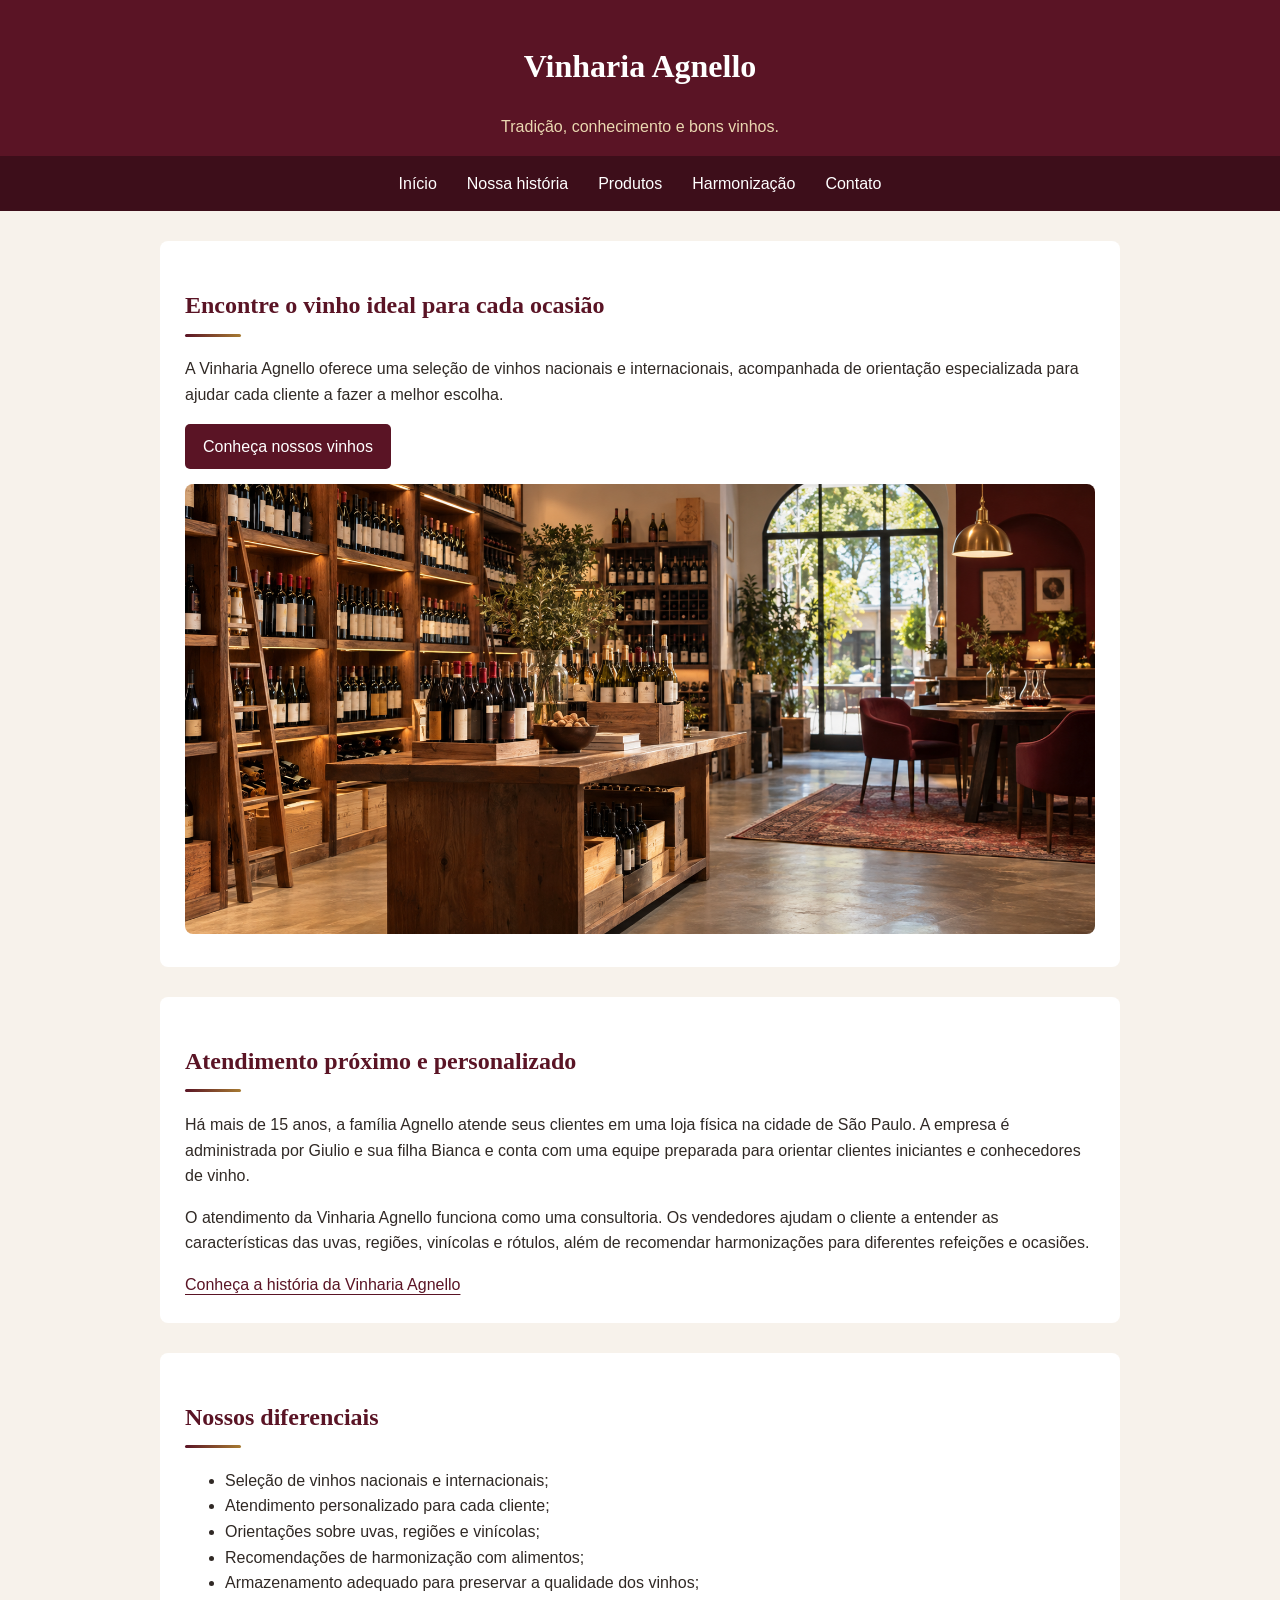
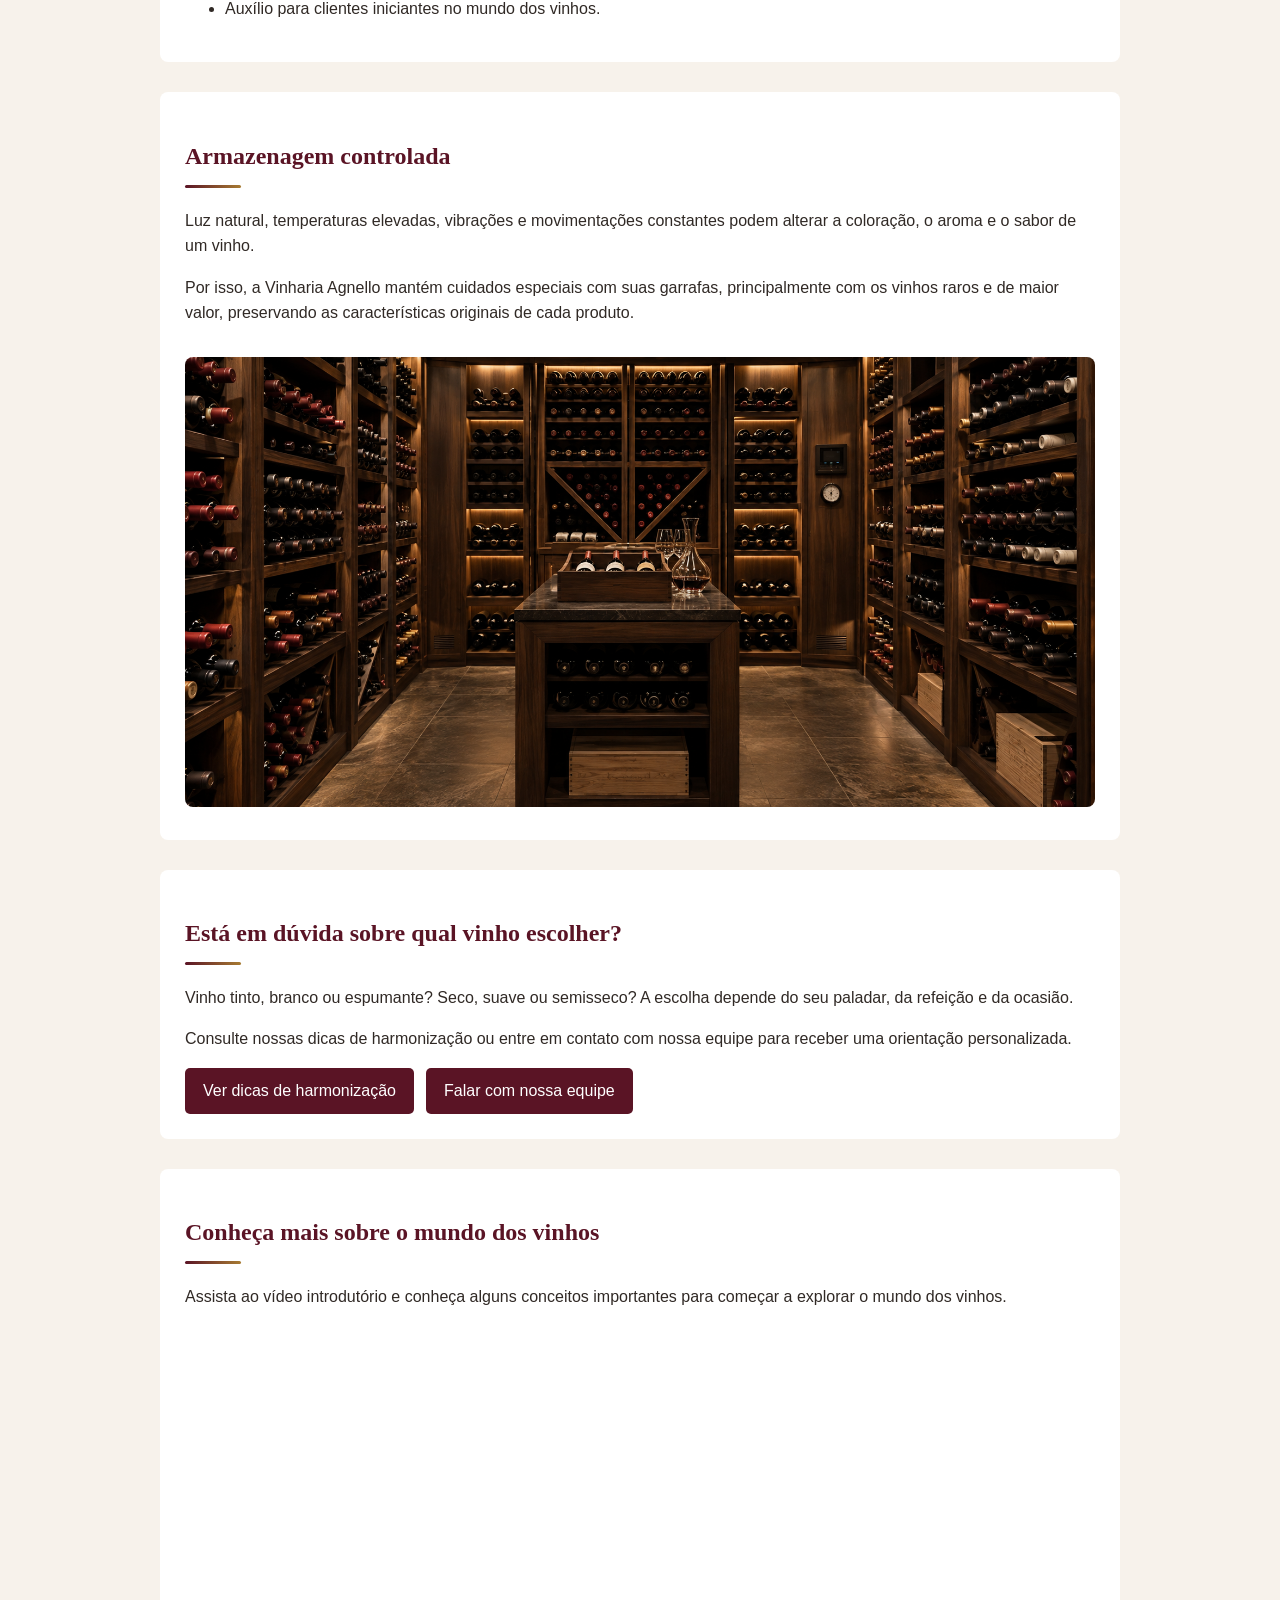
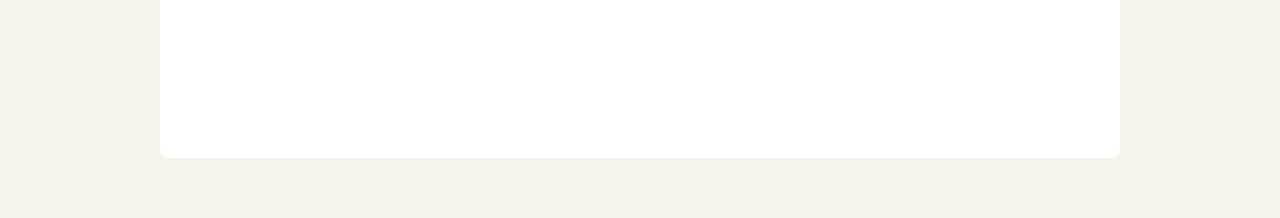
<file: index.html>
<!DOCTYPE html>
<html lang="pt-BR">
<head>
    <meta charset="UTF-8">
    <meta name="viewport" content="width=device-width, initial-scale=1.0">
    <title>Conheça a Vinharia Agnello, seus vinhos, sua história e dicas de harmonização.</title>
    <link rel="stylesheet" href="./src/css/style.css">
</head>
<body>

    <!-- Cabeçalho da página -->
    <header>
        <div class="cabecalho">
            <h1>Vinharia Agnello</h1>

            <p>Tradição, conhecimento e bons vinhos.</p>
        </div>

        <!-- Menu principal -->
        <nav aria-label="Navegação principal">
            <ul class="menu">
                <li>
                    <a href="./index.html">Início</a>
                </li>

                <li>
                    <a href="./src/pages/historia.html">Nossa história</a>
                </li>

                <li>
                    <a href="./src/pages/produtos.html">Produtos</a>
                </li>

                <li>
                    <a href="./src/pages/harmonizacao.html">Harmonização</a>
                </li>

                <li>
                    <a href="./src/pages/contato.html">Contato</a>
                </li>
            </ul>
        </nav>
    </header>

    <!-- Conteúdo principal -->
    <main>

        <!-- Apresentação da vinharia -->
        <section id="apresentacao">
            <div class="conteudo-apresentacao">
                <h2>Encontre o vinho ideal para cada ocasião</h2>

                <p>
                    A Vinharia Agnello oferece uma seleção de vinhos nacionais
                    e internacionais, acompanhada de orientação especializada
                    para ajudar cada cliente a fazer a melhor escolha.
                </p>

                <a
                    class="botao"
                    href="./src/pages/produtos.html"
                >
                    Conheça nossos vinhos
                </a>
            </div>

            <img
                src="./src/assets/imgs/vinharia.jpg"
                alt="Interior de uma vinharia com garrafas organizadas em prateleiras"
            >
        </section>

        <!-- Informações sobre a empresa -->
        <section id="sobre">
            <h2>Atendimento próximo e personalizado</h2>

            <p>
                Há mais de 15 anos, a família Agnello atende seus clientes em
                uma loja física na cidade de São Paulo. A empresa é administrada
                por Giulio e sua filha Bianca e conta com uma equipe preparada
                para orientar clientes iniciantes e conhecedores de vinho.
            </p>

            <p>
                O atendimento da Vinharia Agnello funciona como uma consultoria.
                Os vendedores ajudam o cliente a entender as características
                das uvas, regiões, vinícolas e rótulos, além de recomendar
                harmonizações para diferentes refeições e ocasiões.
            </p>

            <a href="./src/pages/historia.html">
                Conheça a história da Vinharia Agnello
            </a>
        </section>

        <!-- Diferenciais da empresa -->
        <section id="diferenciais">
            <h2>Nossos diferenciais</h2>

            <ul class="lista-diferenciais">
                <li>
                    Seleção de vinhos nacionais e internacionais;
                </li>
                <li>
                    Atendimento personalizado para cada cliente;
                </li>
                <li>
                    Orientações sobre uvas, regiões e vinícolas;
                </li>
                <li>
                    Recomendações de harmonização com alimentos;
                </li>
                <li>
                    Armazenamento adequado para preservar a qualidade dos vinhos;
                </li>
                <li>
                    Auxílio para clientes iniciantes no mundo dos vinhos.
                </li>
            </ul>
        </section>

        <!-- Armazenamento dos vinhos -->
        <section id="armazenamento">
            <div class="conteudo-armazenamento">
                <h2>Armazenagem controlada</h2>

                <p>
                    Luz natural, temperaturas elevadas, vibrações e movimentações
                    constantes podem alterar a coloração, o aroma e o sabor de
                    um vinho.
                </p>

                <p>
                    Por isso, a Vinharia Agnello mantém cuidados especiais com
                    suas garrafas, principalmente com os vinhos raros e de maior
                    valor, preservando as características originais de cada
                    produto.
                </p>
            </div>

            <img
                src="./src/assets/imgs/armazenamento.jpg"
                alt="Garrafas de vinho armazenadas adequadamente em uma adega"
            >
        </section>

        <!-- Orientacao para o cliente -->
        <section id="orientacao">
            <h2>Está em dúvida sobre qual vinho escolher?</h2>

            <p>
                Vinho tinto, branco ou espumante? Seco, suave ou semisseco?
                A escolha depende do seu paladar, da refeição e da ocasião.
            </p>

            <p>
                Consulte nossas dicas de harmonização ou entre em contato
                com nossa equipe para receber uma orientação personalizada.
            </p>

            <div class="acoes">
                <a
                    class="botao"
                    href="./src/pages/harmonizacao.html"
                >
                    Ver dicas de harmonização
                </a>

                <a
                    class="botao"
                    href="./src/pages/contato.html"
                >
                    Falar com nossa equipe
                </a>
            </div>
        </section>

        <!-- Conteúdo em video -->
        <section id="video">
            <h2>Conheça mais sobre o mundo dos vinhos</h2>

            <p>
                Assista ao vídeo introdutório e conheça alguns conceitos
                importantes para começar a explorar o mundo dos vinhos.
            </p>

            <div class="video-responsivo">
               <iframe
                    width="560"
                    height="315"
                    src="https://www.youtube.com/embed/TY8hSonZpUQ?si=pgVKLFmZh_fk3B99"
                    title="Vídeo sobre o mundo dos vinhos"
                    allow="accelerometer; autoplay; clipboard-write; encrypted-media; gyroscope; picture-in-picture; web-share"
                    referrerpolicy="strict-origin-when-cross-origin"
                    allowfullscreen>
                </iframe>
            </div>
        </section>

    </main>

</body>


</html>
</file>
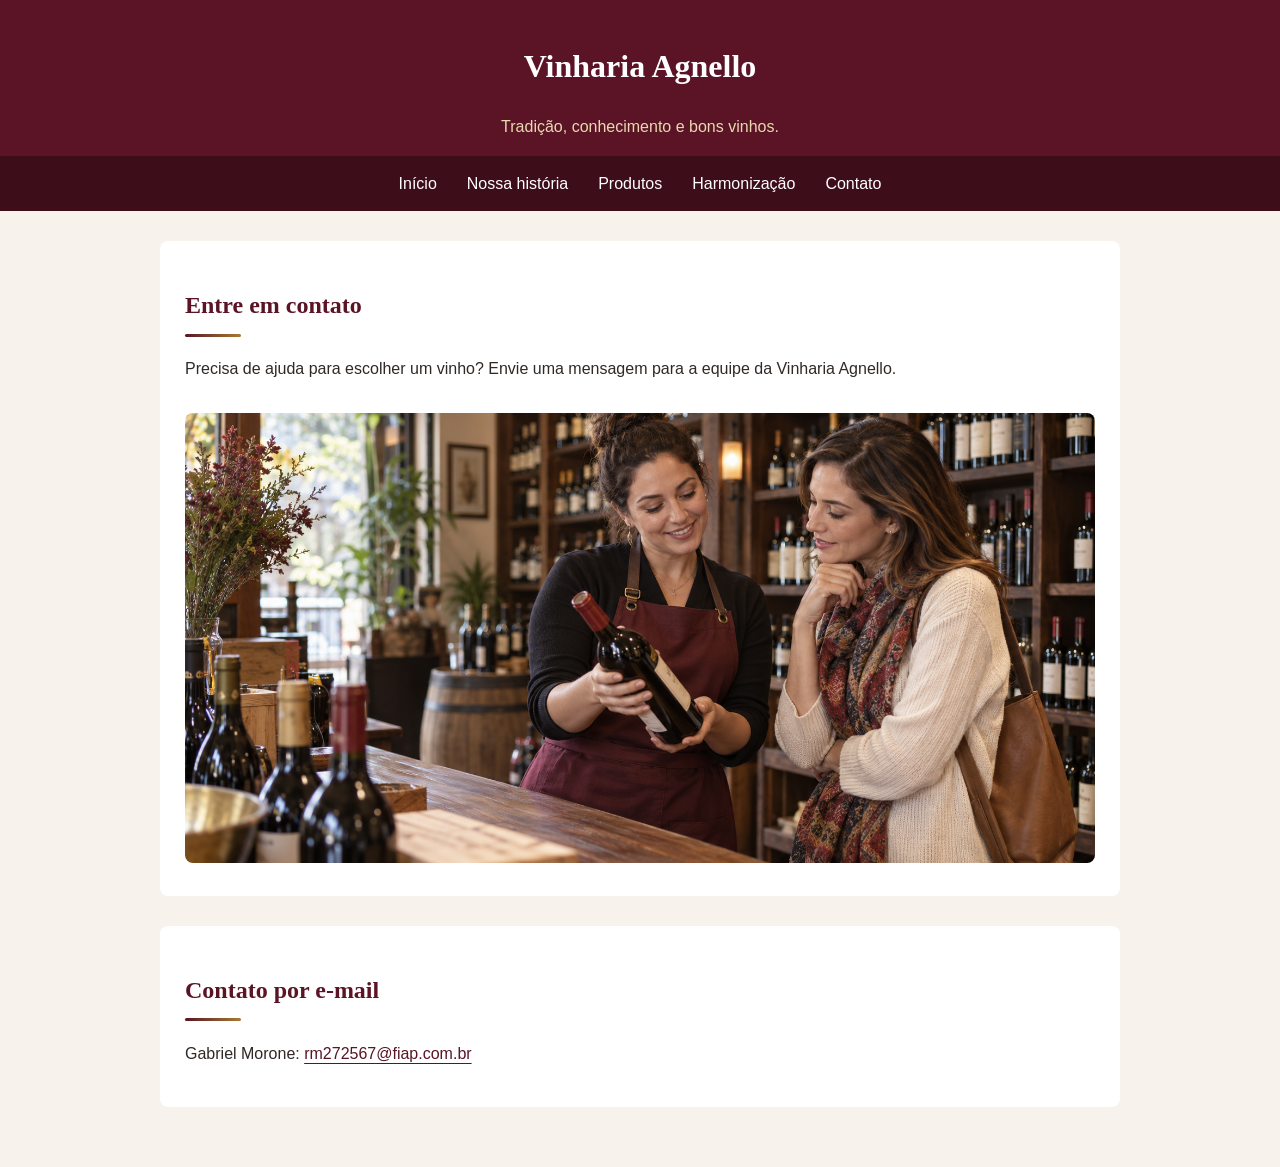
<file: src/pages/contato.html>
<!DOCTYPE html>
<html lang="pt-BR">
<head>
    <meta charset="UTF-8">
    <meta name="viewport" content="width=device-width, initial-scale=1.0">
    <title>Vinharia Agnello | Contato</title>
    <link rel="stylesheet" href="../css/style.css">
</head>
<body>

    <header>
        <div class="cabecalho">
            <h1>Vinharia Agnello</h1>

            <p>Tradição, conhecimento e bons vinhos.</p>
        </div>

        <nav aria-label="Navegação principal">
            <ul class="menu">
                <li>
                    <a href="../../index.html">Início</a>
                </li>

                <li>
                    <a href="./historia.html">Nossa história</a>
                </li>

                <li>
                    <a href="./produtos.html">Produtos</a>
                </li>

                <li>
                    <a href="./harmonizacao.html">Harmonização</a>
                </li>

                <li>
                    <a href="./contato.html">Contato</a>
                </li>
            </ul>
        </nav>
    </header>

    <main>

        <section id="apresentacao-contato">
            <h2>Entre em contato</h2>

            <p>
                Precisa de ajuda para escolher um vinho? Envie uma mensagem
                para a equipe da Vinharia Agnello.
            </p>

            <img
                src="../assets/imgs/contato.jpg"
                alt="Atendente de uma vinharia auxiliando uma cliente"
            >

        </section>
        <section id="email-contato">
    <h2>Contato por e-mail</h2>

    <p>
        Gabriel Morone:
        <a href="mailto:rm575867@fiap.com.br">
            rm272567@fiap.com.br
        </a>
    </p>
</section>

    </main>

</body>
</html>
</file>
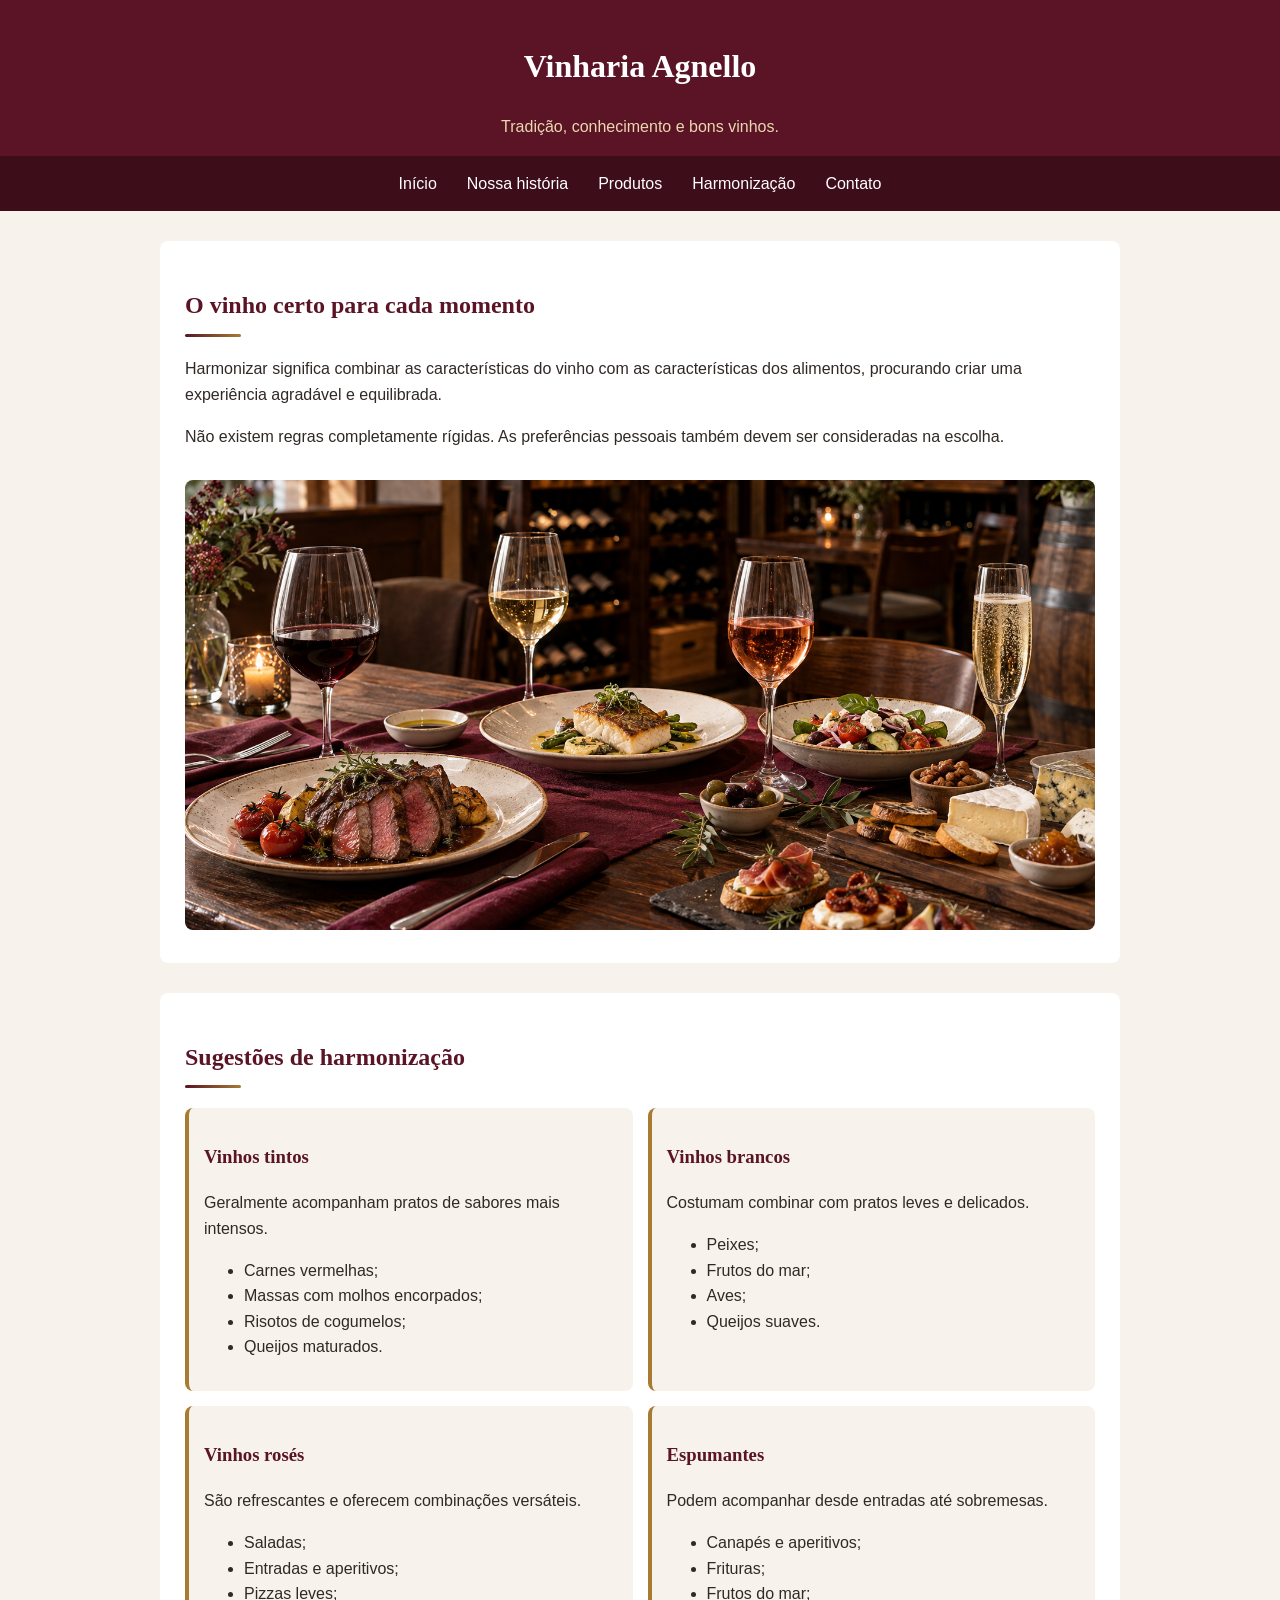
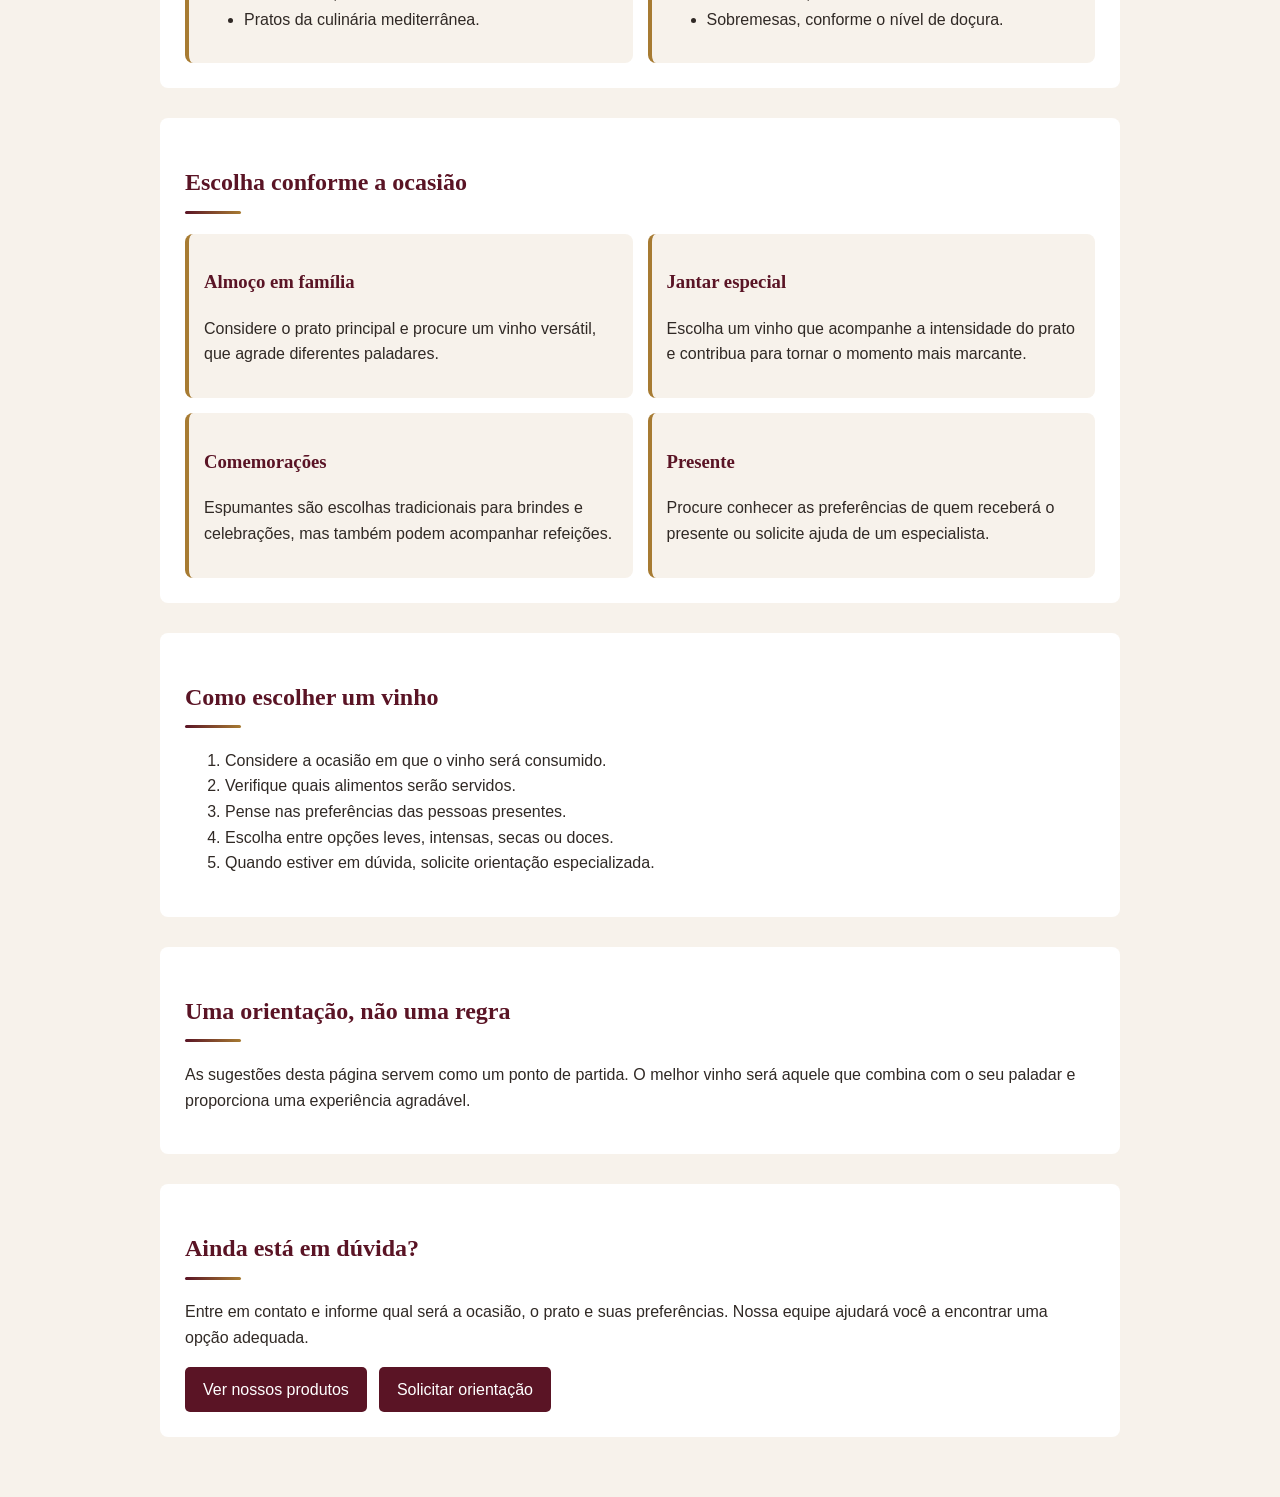
<file: src/pages/harmonizacao.html>
<!DOCTYPE html>
<html lang="pt-BR
">
<head>
    <meta charset="UTF-8">
    <meta name="viewport" content="width=device-width, initial-scale=1.0">
    <title>Document</title>
    <link rel="stylesheet" href="../css/style.css">
</head>
<body>

    <header>
        <div class="cabecalho">
            <h1>Vinharia Agnello</h1>

            <p>Tradição, conhecimento e bons vinhos.</p>
        </div>

        <nav aria-label="Navegação principal">
            <ul class="menu">
                <li>
                    <a href="../../index.html">Início</a>
                </li>

                <li>
                    <a href="./historia.html">Nossa história</a>
                </li>

                <li>
                    <a href="./produtos.html">Produtos</a>
                </li>

                <li>
                    <a href="./harmonizacao.html">Harmonização</a>
                </li>

                <li>
                    <a href="./contato.html">Contato</a>
                </li>
            </ul>
        </nav>
    </header>

    <main>

        <!-- Apresentação -->
        <section id="apresentacao-harmonizacao">
            <div class="conteudo-harmonizacao">
                <h2>O vinho certo para cada momento</h2>

                <p>
                    Harmonizar significa combinar as características do vinho
                    com as características dos alimentos, procurando criar
                    uma experiência agradável e equilibrada.
                </p>

                <p>
                    Não existem regras completamente rígidas. As preferências
                    pessoais também devem ser consideradas na escolha.
                </p>
            </div>

            <img
                src="../assets/imgs/harmonizacao.jpg"
                alt="Mesa com vinhos e alimentos preparados para harmonização"
            >
        </section>

        <!-- Sugestões por categoria -->
        <section id="sugestoes">
            <h2>Sugestões de harmonização</h2>

            <div class="lista-harmonizacoes">

                <article class="harmonizacao">
                    <h3>Vinhos tintos</h3>

                    <p>
                        Geralmente acompanham pratos de sabores mais intensos.
                    </p>

                    <ul>
                        <li>Carnes vermelhas;</li>
                        <li>Massas com molhos encorpados;</li>
                        <li>Risotos de cogumelos;</li>
                        <li>Queijos maturados.</li>
                    </ul>
                </article>

                <article class="harmonizacao">
                    <h3>Vinhos brancos</h3>

                    <p>
                        Costumam combinar com pratos leves e delicados.
                    </p>

                    <ul>
                        <li>Peixes;</li>
                        <li>Frutos do mar;</li>
                        <li>Aves;</li>
                        <li>Queijos suaves.</li>
                    </ul>
                </article>

                <article class="harmonizacao">
                    <h3>Vinhos rosés</h3>

                    <p>
                        São refrescantes e oferecem combinações versáteis.
                    </p>

                    <ul>
                        <li>Saladas;</li>
                        <li>Entradas e aperitivos;</li>
                        <li>Pizzas leves;</li>
                        <li>Pratos da culinária mediterrânea.</li>
                    </ul>
                </article>

                <article class="harmonizacao">
                    <h3>Espumantes</h3>

                    <p>
                        Podem acompanhar desde entradas até sobremesas.
                    </p>

                    <ul>
                        <li>Canapés e aperitivos;</li>
                        <li>Frituras;</li>
                        <li>Frutos do mar;</li>
                        <li>Sobremesas, conforme o nível de doçura.</li>
                    </ul>
                </article>

            </div>
        </section>

        <!-- Escolha por ocasião -->
        <section id="ocasioes">
            <h2>Escolha conforme a ocasião</h2>

            <div class="lista-ocasioes">

                <article class="ocasiao">
                    <h3>Almoço em família</h3>

                    <p>
                        Considere o prato principal e procure um vinho
                        versátil, que agrade diferentes paladares.
                    </p>
                </article>

                <article class="ocasiao">
                    <h3>Jantar especial</h3>

                    <p>
                        Escolha um vinho que acompanhe a intensidade do prato
                        e contribua para tornar o momento mais marcante.
                    </p>
                </article>

                <article class="ocasiao">
                    <h3>Comemorações</h3>

                    <p>
                        Espumantes são escolhas tradicionais para brindes e
                        celebrações, mas também podem acompanhar refeições.
                    </p>
                </article>

                <article class="ocasiao">
                    <h3>Presente</h3>

                    <p>
                        Procure conhecer as preferências de quem receberá o
                        presente ou solicite ajuda de um especialista.
                    </p>
                </article>

            </div>
        </section>

        <!-- Passos para escolher -->
        <section id="como-escolher">
            <h2>Como escolher um vinho</h2>

            <ol class="passos-escolha">
                <li>
                    Considere a ocasião em que o vinho será consumido.
                </li>

                <li>
                    Verifique quais alimentos serão servidos.
                </li>

                <li>
                    Pense nas preferências das pessoas presentes.
                </li>

                <li>
                    Escolha entre opções leves, intensas, secas ou doces.
                </li>

                <li>
                    Quando estiver em dúvida, solicite orientação especializada.
                </li>
            </ol>
        </section>

        <!-- Aviso -->
        <section id="aviso-harmonizacao">
            <h2>Uma orientação, não uma regra</h2>

            <p>
                As sugestões desta página servem como um ponto de partida.
                O melhor vinho será aquele que combina com o seu paladar e
                proporciona uma experiência agradável.
            </p>
        </section>

        <!-- Contato -->
        <section id="consultoria">
            <h2>Ainda está em dúvida?</h2>

            <p>
                Entre em contato e informe qual será a ocasião, o prato e
                suas preferências. Nossa equipe ajudará você a encontrar
                uma opção adequada.
            </p>

            <div class="acoes">
                <a
                    class="botao"
                    href="./produtos.html"
                >
                    Ver nossos produtos
                </a>

                <a
                    class="botao"
                    href="./contato.html"
                >
                    Solicitar orientação
                </a>
            </div>
        </section>

    </main>

    </footer>

</body>
</html>
</file>
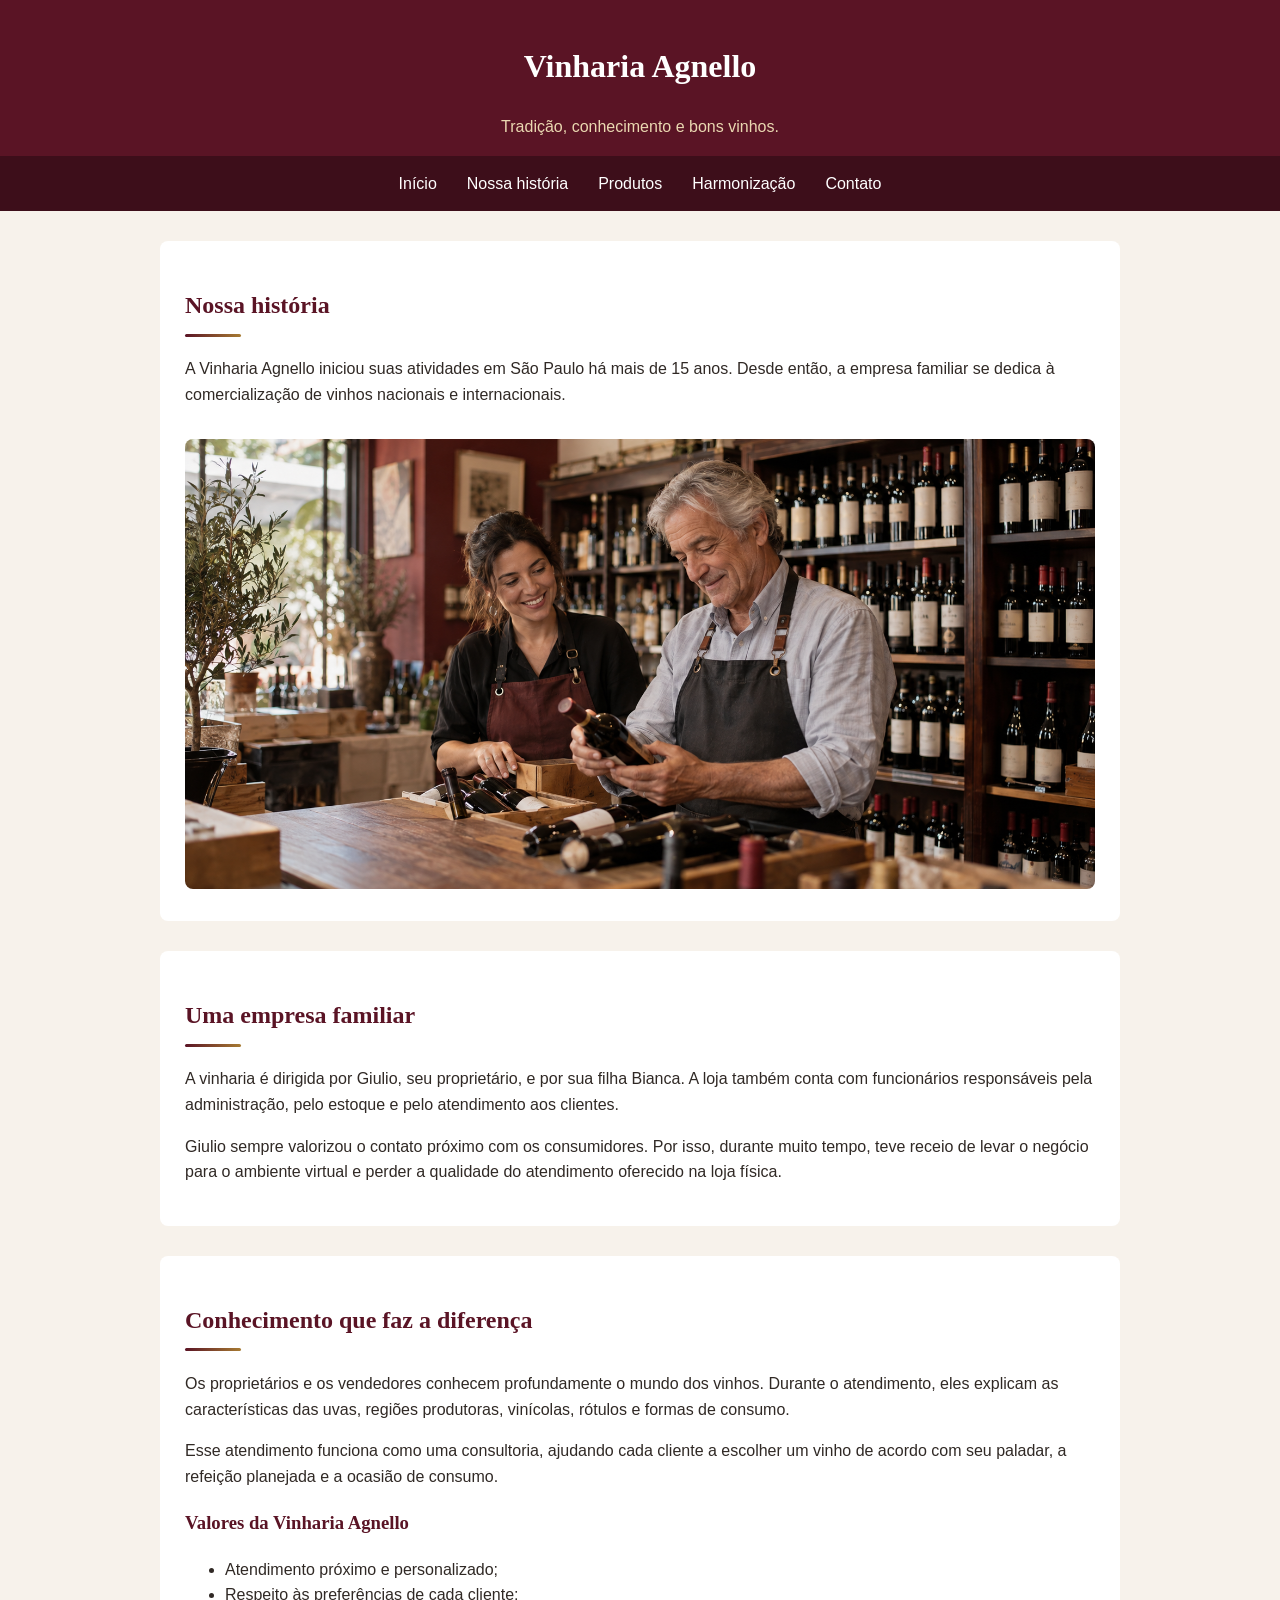
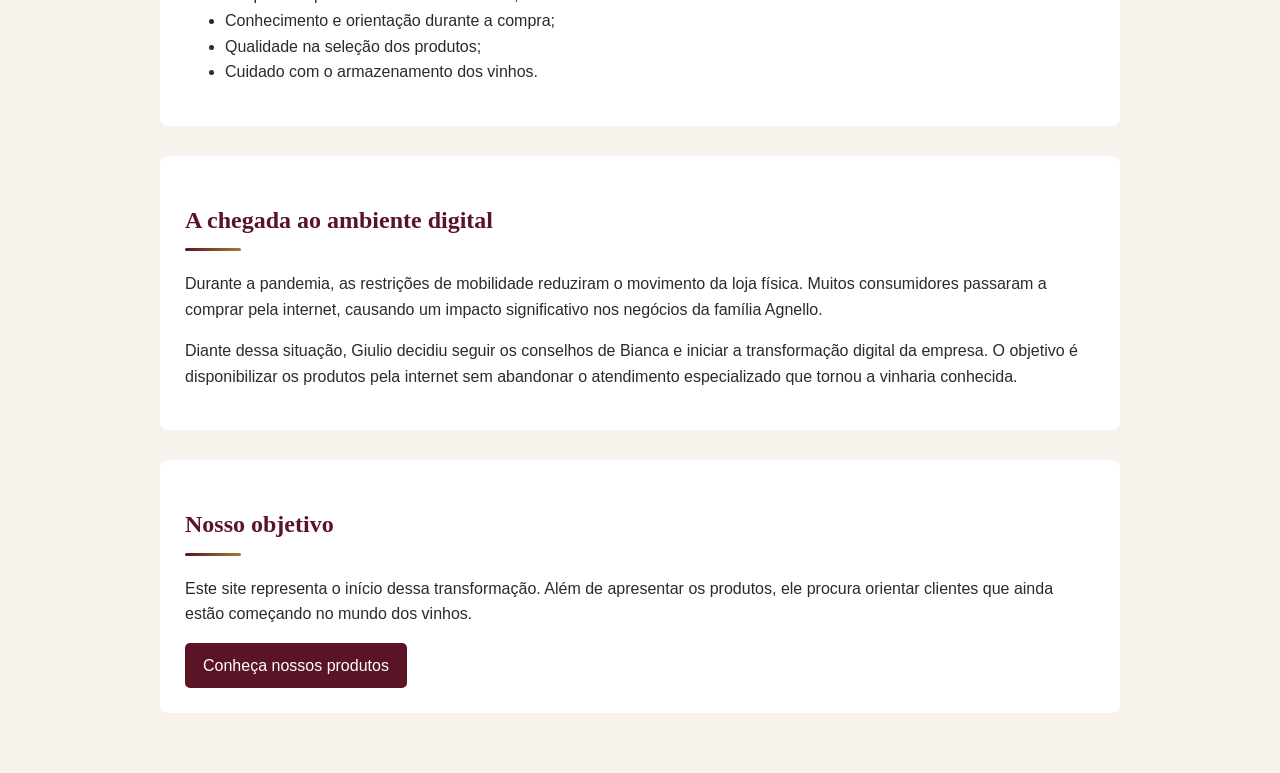
<file: src/pages/historia.html>
<!DOCTYPE html>
<html lang="pt-BR">
<head>
    <meta charset="UTF-8">
    <meta name="viewport" content="width=device-width, initial-scale=1.0">
    <title>Vinharia Agnello | Nossa História</title>
    <link rel="stylesheet" href="../css/style.css">
</head>
<body>

    <header>
        <div class="cabecalho">
            <h1>Vinharia Agnello</h1>

            <p>Tradição, conhecimento e bons vinhos.</p>
        </div>

        <nav aria-label="Navegação principal">
            <ul class="menu">
                <li>
                    <a href="../../index.html">Início</a>
                </li>

                <li>
                    <a href="./historia.html">Nossa história</a>
                </li>

                <li>
                    <a href="./produtos.html">Produtos</a>
                </li>

                <li>
                    <a href="./harmonizacao.html">Harmonização</a>
                </li>

                <li>
                    <a href="./contato.html">Contato</a>
                </li>
            </ul>
        </nav>
    </header>

    <main>

        <section id="inicio-historia">
            <h2>Nossa história</h2>

            <p>
                A Vinharia Agnello iniciou suas atividades em São Paulo há
                mais de 15 anos. Desde então, a empresa familiar se dedica
                à comercialização de vinhos nacionais e internacionais.
            </p>

            <img
                src="../assets/imgs/historia.jpg"
                alt="Família responsável por uma vinharia organizando garrafas de vinho"
            >
        </section>

        <section id="empresa-familiar">
            <h2>Uma empresa familiar</h2>

            <p>
                A vinharia é dirigida por Giulio, seu proprietário, e por sua
                filha Bianca. A loja também conta com funcionários responsáveis
                pela administração, pelo estoque e pelo atendimento aos clientes.
            </p>

            <p>
                Giulio sempre valorizou o contato próximo com os consumidores.
                Por isso, durante muito tempo, teve receio de levar o negócio
                para o ambiente virtual e perder a qualidade do atendimento
                oferecido na loja física.
            </p>
        </section>

        <section id="atendimento-especializado">
            <h2>Conhecimento que faz a diferença</h2>

            <p>
                Os proprietários e os vendedores conhecem profundamente o
                mundo dos vinhos. Durante o atendimento, eles explicam as
                características das uvas, regiões produtoras, vinícolas,
                rótulos e formas de consumo.
            </p>

            <p>
                Esse atendimento funciona como uma consultoria, ajudando cada
                cliente a escolher um vinho de acordo com seu paladar, a
                refeição planejada e a ocasião de consumo.
            </p>

            <h3>Valores da Vinharia Agnello</h3>

            <ul class="lista-valores">
                <li>Atendimento próximo e personalizado;</li>
                <li>Respeito às preferências de cada cliente;</li>
                <li>Conhecimento e orientação durante a compra;</li>
                <li>Qualidade na seleção dos produtos;</li>
                <li>Cuidado com o armazenamento dos vinhos.</li>
            </ul>
        </section>

        <section id="transformacao-digital">
            <h2>A chegada ao ambiente digital</h2>

            <p>
                Durante a pandemia, as restrições de mobilidade reduziram o
                movimento da loja física. Muitos consumidores passaram a
                comprar pela internet, causando um impacto significativo
                nos negócios da família Agnello.
            </p>

            <p>
                Diante dessa situação, Giulio decidiu seguir os conselhos de
                Bianca e iniciar a transformação digital da empresa. O objetivo
                é disponibilizar os produtos pela internet sem abandonar o
                atendimento especializado que tornou a vinharia conhecida.
            </p>

        </section>

        <section id="objetivo-site">
            <h2>Nosso objetivo</h2>

            <p>
                Este site representa o início dessa transformação. Além de
                apresentar os produtos, ele procura orientar clientes que
                ainda estão começando no mundo dos vinhos.
            </p>

            <a
                class="botao"
                href="./produtos.html"
            >
                Conheça nossos produtos
            </a>
        </section>

    </main>

</body>

</html>
</file>
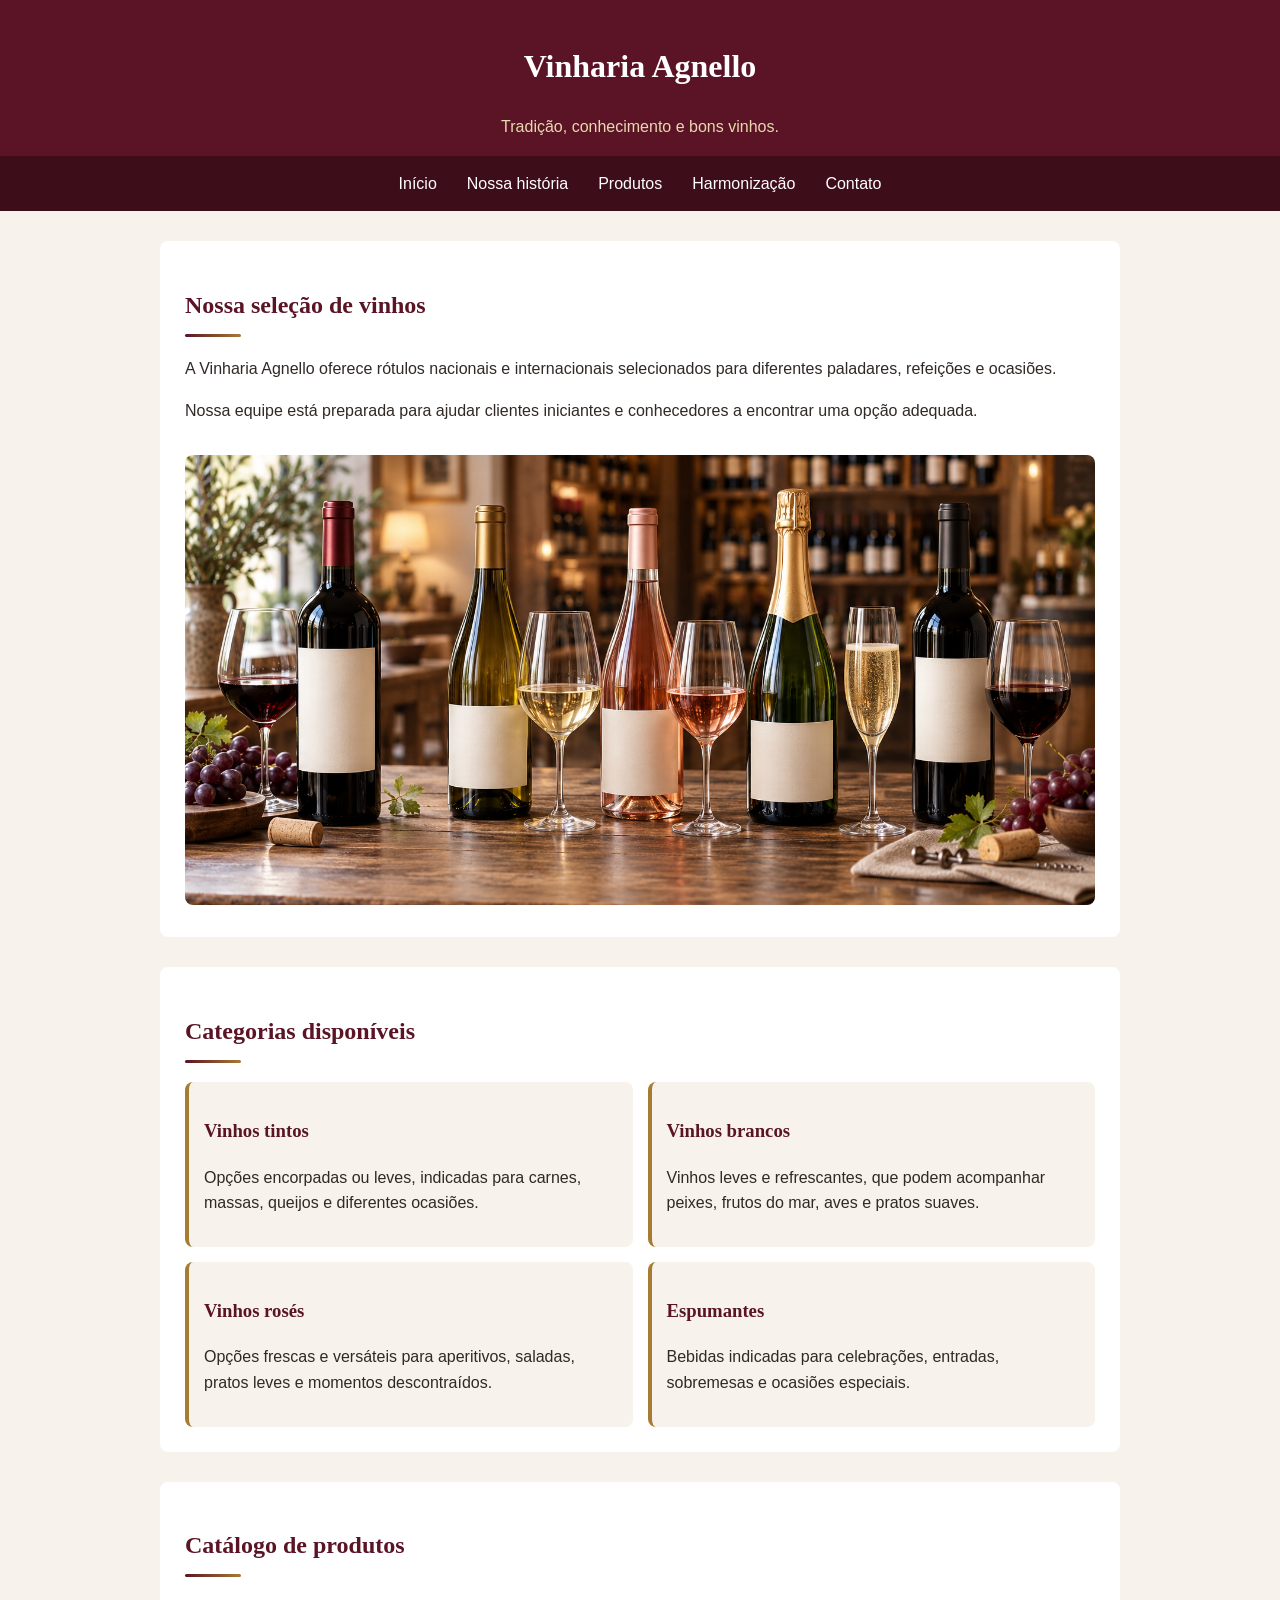
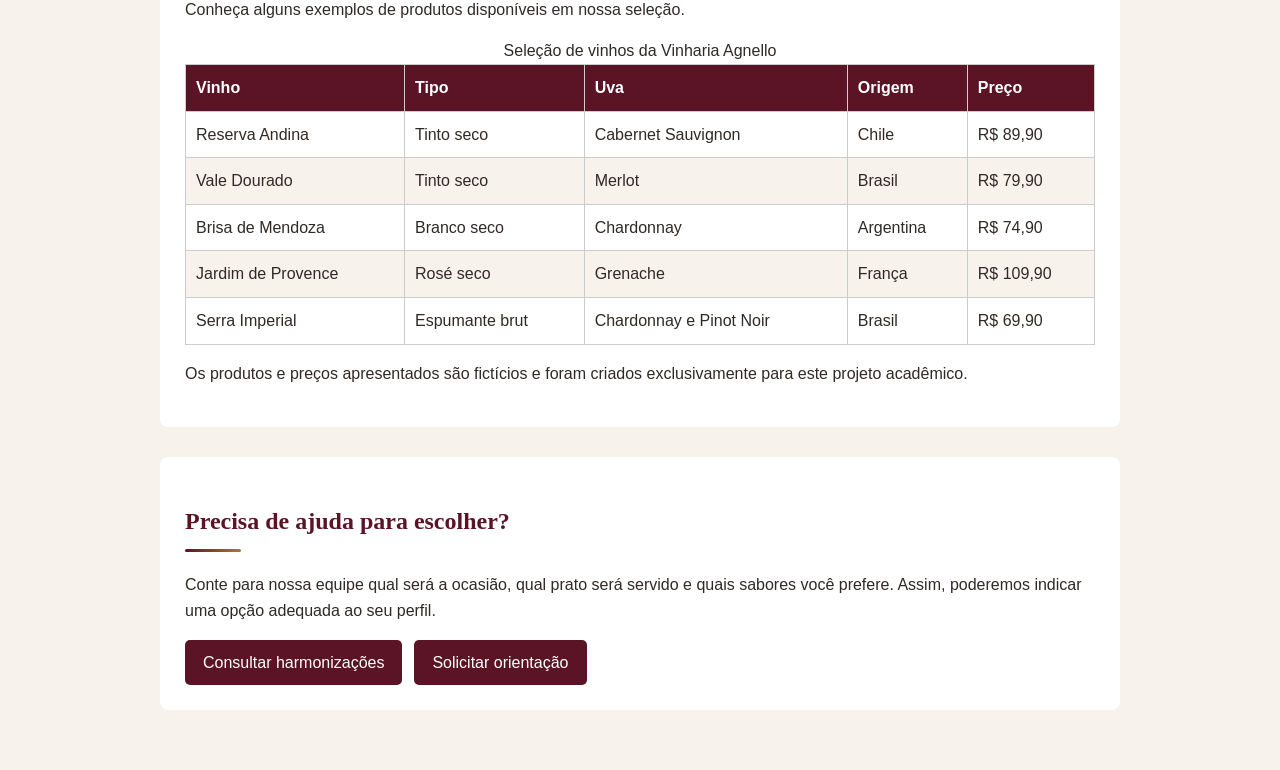
<file: src/pages/produtos.html>
<!DOCTYPE html>
<html lang="pt-BR">
<head>
    <meta charset="UTF-8">
    <meta name="viewport" content="width=device-width, initial-scale=1.0">
    <title>Vinharia Agnello | Produtos</title>
     <link rel="stylesheet" href="../css/style.css">
</head>
<body>

    <header>
        <div class="cabecalho">
            <h1>Vinharia Agnello</h1>

            <p>Tradição, conhecimento e bons vinhos.</p>
        </div>

        <nav aria-label="Navegação principal">
            <ul class="menu">
                <li>
                    <a href="../../index.html">Início</a>
                </li>

                <li>
                    <a href="./historia.html">Nossa história</a>
                </li>

                <li>
                    <a href="./produtos.html">Produtos</a>
                </li>

                <li>
                    <a href="./harmonizacao.html">Harmonização</a>
                </li>

                <li>
                    <a href="./contato.html">Contato</a>
                </li>
            </ul>
        </nav>
    </header>

    <main>

        <!-- Apresentação dos produtos -->
        <section id="apresentacao-produtos">
            <div class="conteudo-produtos">
                <h2>Nossa seleção de vinhos</h2>

                <p>
                    A Vinharia Agnello oferece rótulos nacionais e
                    internacionais selecionados para diferentes paladares,
                    refeições e ocasiões.
                </p>

                <p>
                    Nossa equipe está preparada para ajudar clientes iniciantes
                    e conhecedores a encontrar uma opção adequada.
                </p>
            </div>

            <img
                src="../assets/imgs/produtos.jpg"
                alt="Seleção de diferentes garrafas e taças de vinho"
            >
        </section>

        <!-- Categorias de vinhos -->
        <section id="categorias">
            <h2>Categorias disponíveis</h2>

            <div class="lista-categorias">
                <article class="categoria">
                    <h3>Vinhos tintos</h3>

                    <p>
                        Opções encorpadas ou leves, indicadas para carnes,
                        massas, queijos e diferentes ocasiões.
                    </p>
                </article>

                <article class="categoria">
                    <h3>Vinhos brancos</h3>

                    <p>
                        Vinhos leves e refrescantes, que podem acompanhar
                        peixes, frutos do mar, aves e pratos suaves.
                    </p>
                </article>

                <article class="categoria">
                    <h3>Vinhos rosés</h3>

                    <p>
                        Opções frescas e versáteis para aperitivos, saladas,
                        pratos leves e momentos descontraídos.
                    </p>
                </article>

                <article class="categoria">
                    <h3>Espumantes</h3>

                    <p>
                        Bebidas indicadas para celebrações, entradas,
                        sobremesas e ocasiões especiais.
                    </p>
                </article>
            </div>
        </section>

        <!-- Tabela obrigatória do projeto -->
        <section id="catalogo">
            <h2>Catálogo de produtos</h2>

            <p>
                Conheça alguns exemplos de produtos disponíveis em nossa
                seleção.
            </p>

            <div class="tabela-responsiva">
                <table>
                    <caption>
                        Seleção de vinhos da Vinharia Agnello
                    </caption>

                    <thead>
                        <tr>
                            <th scope="col">Vinho</th>
                            <th scope="col">Tipo</th>
                            <th scope="col">Uva</th>
                            <th scope="col">Origem</th>
                            <th scope="col">Preço</th>
                        </tr>
                    </thead>

                    <tbody>
                        <tr>
                            <td>Reserva Andina</td>
                            <td>Tinto seco</td>
                            <td>Cabernet Sauvignon</td>
                            <td>Chile</td>
                            <td>R$ 89,90</td>
                        </tr>

                        <tr>
                            <td>Vale Dourado</td>
                            <td>Tinto seco</td>
                            <td>Merlot</td>
                            <td>Brasil</td>
                            <td>R$ 79,90</td>
                        </tr>

                        <tr>
                            <td>Brisa de Mendoza</td>
                            <td>Branco seco</td>
                            <td>Chardonnay</td>
                            <td>Argentina</td>
                            <td>R$ 74,90</td>
                        </tr>

                        <tr>
                            <td>Jardim de Provence</td>
                            <td>Rosé seco</td>
                            <td>Grenache</td>
                            <td>França</td>
                            <td>R$ 109,90</td>
                        </tr>

                        <tr>
                            <td>Serra Imperial</td>
                            <td>Espumante brut</td>
                            <td>Chardonnay e Pinot Noir</td>
                            <td>Brasil</td>
                            <td>R$ 69,90</td>
                        </tr>
                    </tbody>
                </table>
            </div>

            <p class="observacao">
                Os produtos e preços apresentados são fictícios e foram
                criados exclusivamente para este projeto acadêmico.
            </p>
        </section>

        <!-- Orientação personalizada -->
        <section id="ajuda-escolha">
            <h2>Precisa de ajuda para escolher?</h2>

            <p>
                Conte para nossa equipe qual será a ocasião, qual prato será
                servido e quais sabores você prefere. Assim, poderemos indicar
                uma opção adequada ao seu perfil.
            </p>

            <div class="acoes">
                <a
                    class="botao"
                    href="./harmonizacao.html"
                >
                    Consultar harmonizações
                </a>

                <a
                    class="botao"
                    href="./contato.html"
                >
                    Solicitar orientação
                </a>
            </div>
        </section>

    </main>
</body>
</html>
</file>
<file: src/css/style.css>
/* Estilos originais do Check-Point 01 */
@import url("./base.css");

/* Efeitos visuais do Check-Point 02 */
@import url("./efeitos.css");
</file>
